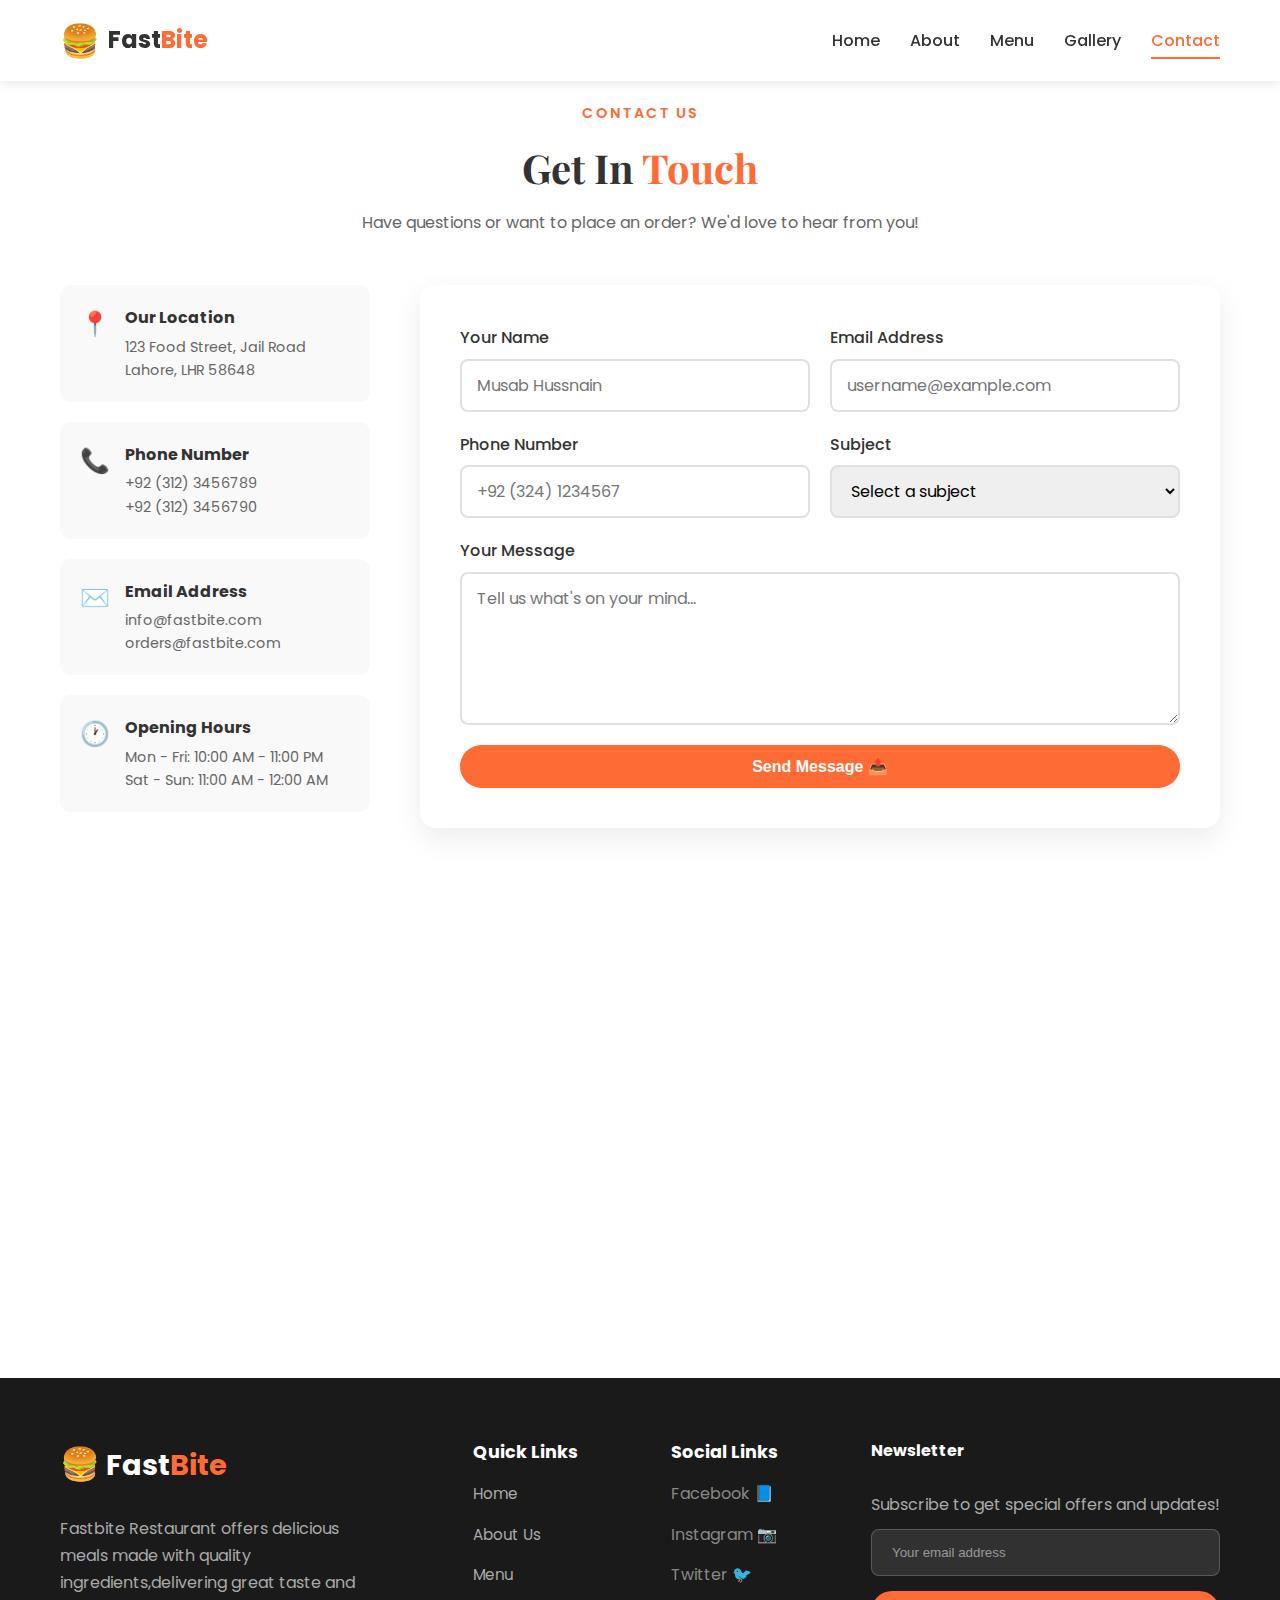
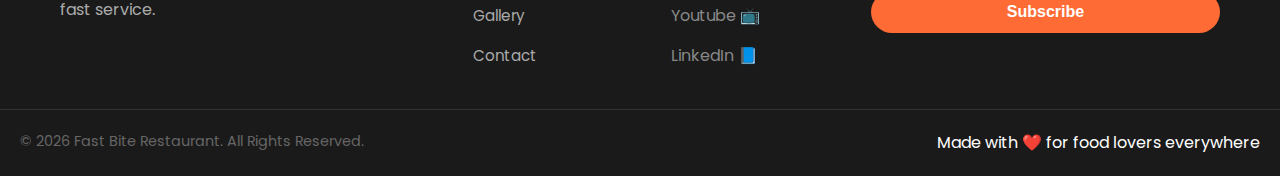
<file: contact.html>
<!DOCTYPE html>
<html lang="en">
<head>
    <meta charset="UTF-8">
    <meta name="viewport" content="width=device-width, initial-scale=1.0">
    <title>Contact Us - FastBite Restaurant</title>
    <link rel="icon" href="data:image/svg+xml,<svg xmlns=%22http://www.w3.org/2000/svg%22 viewBox=%220 0 100 100%22><text y=%22.9em%22 font-size=%2290%22>🍔</text></svg>">
    <link rel="preconnect" href="https://fonts.googleapis.com">
    <link rel="preconnect" href="https://fonts.gstatic.com" crossorigin>
    <link href="https://fonts.googleapis.com/css2?family=Poppins:wght@300;400;500;600;700;800&family=Playfair+Display:wght@700&display=swap" rel="stylesheet">
    <link rel="stylesheet" href="styles.css">
</head>
<body>
    <header class="header scrolled" id="header">
        <nav class="navbar">
            <a href="index.html" class="logo">
                <span class="logo-icon">🍔</span>
                <span class="logo-text">Fast<span class="highlight">Bite</span></span>
            </a>
            <ul class="nav-menu" id="nav-menu">
                <li class="nav-item"><a href="index.html" class="nav-link">Home</a></li>
                <li class="nav-item"><a href="about.html" class="nav-link">About</a></li>
                <li class="nav-item"><a href="menu.html" class="nav-link">Menu</a></li>
                <li class="nav-item"><a href="gallery.html" class="nav-link">Gallery</a></li>
                <li class="nav-item"><a href="contact.html" class="nav-link active">Contact</a></li>
            </ul>
            <button class="hamburger" id="hamburger" aria-label="Toggle menu">
                <span class="bar"></span>
                <span class="bar"></span>
                <span class="bar"></span>
            </button>
        </nav>
    </header>
    <main>
        <section class="contact" id="contact">
            <div class="container">
                <header class="section-header">
                    <span class="section-subtitle">Contact Us</span>
                    <h2 class="section-title">Get In <span class="highlight">Touch</span></h2>
                    <p class="section-description">
                        Have questions or want to place an order? We'd love to hear from you!
                    </p>
                </header>
                <div class="contact-grid">
                    <div class="contact-info">
                        <article class="info-card">
                            <div class="info-icon">📍</div>
                            <div class="info-content">
                                <h4>Our Location</h4>
                                <p>123 Food Street, Jail Road<br>Lahore, LHR 58648</p>
                            </div>
                        </article>
                        <article class="info-card">
                            <div class="info-icon">📞</div>
                            <div class="info-content">
                                <h4>Phone Number</h4>
                                <p>+92 (312) 3456789<br>+92 (312) 3456790</p>
                            </div>
                        </article>
                        <article class="info-card">
                            <div class="info-icon">✉️</div>
                            <div class="info-content">
                                <h4>Email Address</h4>
                                <p>info@fastbite.com<br>orders@fastbite.com</p>
                            </div>
                        </article>
                        <article class="info-card">
                            <div class="info-icon">🕐</div>
                            <div class="info-content">
                                <h4>Opening Hours</h4>
                                <p>Mon - Fri: 10:00 AM - 11:00 PM<br>Sat - Sun: 11:00 AM - 12:00 AM</p>
                            </div>
                        </article>
                    </div>
                    <form class="contact-form" action="#" method="POST">
                        <div class="form-group">
                            <label for="name">Your Name</label>
                            <input type="text" id="name" name="name" placeholder="Musab Hussnain" required>
                        </div>
                        <div class="form-group">
                            <label for="email">Email Address</label>
                            <input type="email" id="email" name="email" placeholder="username@example.com" required>
                        </div>
                        <div class="form-group">
                            <label for="phone">Phone Number</label>
                            <input type="tel" id="phone" name="phone" placeholder="+92 (324) 1234567">
                        </div>
                        <div class="form-group">
                            <label for="subject">Subject</label>
                            <select id="subject" name="subject" required>
                                <option value="">Select a subject</option>
                                <option value="order">Place an Order</option>
                                <option value="reservation">Table Reservation</option>
                                <option value="feedback">Feedback</option>
                                <option value="catering">Catering Inquiry</option>
                                <option value="other">Other</option>
                            </select>
                        </div>
                        <div class="form-group full-width">
                            <label for="message">Your Message</label>
                            <textarea id="message" name="message" rows="5" placeholder="Tell us what's on your mind..." required></textarea>
                        </div>
                        <button type="submit" class="btn btn-primary btn-full">
                            Send Message 📤
                        </button>
                    </form>
                </div>
                <div class="map-container">
                    <iframe
                        src="https://www.google.com/maps/embed?pb=!1m14!1m12!1m3!1d13592.553721931923!2d74.3939335!3d31.6026664!2m3!1f0!2f0!3f0!3m2!1i1024!2i768!4f13.1!5e0!3m2!1sen!2s!4v1766584805385!5m2!1sen!2s"
                        width="100%" height="400" style="border:0;" allowfullscreen="" loading="lazy"
                        title="FastBite Location">
                    </iframe>
                </div>
            </div>
        </section>
    </main>
<footer class="footer">
        <div class="footer-container">
            <div class="footer-brand">
                <h2 class="footer-logo"><span class="logo-icon">🍔</span> <span class="ft">Fast</span>Bite</h2>
                <p class="footer-description">
                    Fastbite Restaurant offers delicious meals made with quality ingredients,delivering great taste and
                    fast service.
                </p>
            </div>
            <div class="footer-links">
                <h3 class="footer-title">Quick Links</h3>
                <ul class="footer-nav">
                    <li class="footer-item"><a href="index.html" class="footer-link">Home</a></li>
                    <li class="footer-item"><a href="about.html" class="footer-link">About Us</a></li>
                    <li class="footer-item"><a href="menu.html" class="footer-link">Menu</a></li>
                    <li class="footer-item"><a href="gallery.html" class="footer-link">Gallery</a></li>
                    <li class="footer-item"><a href="contact.html" class="footer-link">Contact</a></li>
                </ul>
            </div>
            <div class="social-links">
                <h3 class="footer-title">Social Links</h3>
                <ul class="footer-nav">
                    <li class="footer-item">
                        <a href="#" class="social-link" aria-label="Facebook">Facebook 📘</a>
                    </li>
                    <li class="footer-item">
                        <a href="#" class="social-link" aria-label="Instagram">Instagram 📷</a>
                    </li>
                    <li class="footer-item">
                        <a href="#" class="social-link" aria-label="Twitter">Twitter 🐦</a>
                    </li>
                    <li class="footer-item">
                        <a href="#" class="social-link" aria-label="YouTube">Youtube 📺</a>
                    </li>
                    <li class="footer-item">
                        <a href="#" class="social-link" aria-label="LinkedIn">LinkedIn 📘</a>
                    </li>
                </ul>
            </div>
            <div class="footer-newsletter">
                <h4>Newsletter</h4>
                <p class="footer-description">Subscribe to get special offers and updates!</p>
                <form class="newsletter-form" action="#" method="POST">
                    <input type="email" placeholder="Your email address" required>
                    <button type="submit" class="btn btn-primary">Subscribe</button>
                </form>
            </div>
        </div>
        <div class="footer-bottom">
            <p class="footer-copy">&copy; 2026 Fast Bite Restaurant. All Rights Reserved.</p>
            <p class="footer-copy">Made with ❤️ for food lovers everywhere</p>
        </div>
    </footer>
    <script>
        const hamburger = document.getElementById('hamburger');
        const navMenu = document.getElementById('nav-menu');
        const header = document.getElementById('header');
        hamburger.addEventListener('click', () => {
            hamburger.classList.toggle('active');
            navMenu.classList.toggle('active');
        });
        window.addEventListener('scroll', () => {
            if (window.scrollY > 100) {
                header.classList.add('scrolled');
            } else {
                header.classList.remove('scrolled');
            }
        });
    </script>
</body>
</html>
</file>
<file: styles.css>
* {
    margin: 0;
    padding: 0;
    box-sizing: border-box;
}
html {
    scroll-behavior: smooth;
}
body {
    font-family: 'Poppins', sans-serif;
    line-height: 1.6;
    color: #333;
    background-color: #fff;
}
a {
    text-decoration: none;
    color: inherit;
}
ul {
    list-style: none;
}
img {
    max-width: 100%;
    height: auto;
    display: block;
}
figure {
    margin: 0;
}
.container {
    max-width: 1200px;
    margin: 0 auto;
    padding: 0 20px;
}
.highlight {
    color: #ff6b35;
}
.btn {
    display: inline-block;
    padding: 12px 28px;
    border-radius: 30px;
    font-weight: 600;
    cursor: pointer;
    transition: all 0.3s ease;
    border: none;
    font-size: 1rem;
    gap: 8px;
    display: inline-flex;
    align-items: center;
    justify-content: center;
}
.btn-primary {
    background: #ff6b35;
    color: #fff;
}
.btn-primary:hover {
    background: #fff;
    color: #ff6b35;
    border: 2px solid #ff6b35;
    transform: translateY(-2px);
    box-shadow: 0 15px 40px #ff6b357e;
}
.btn-secondary {
    background: transparent;
    border: 2px solid #1a1a1a;
    color: #1a1a1a;
}
.btn-secondary:hover {
    background: #1a1a1a;
    color: #fff;
    transform: translateY(-2px);
    box-shadow: 0 15px 40px rgba(0, 0, 0, 0.3);
}
.btn-white {
    background: #fff;
    color: #ff6b35;
}
.btn-white:hover {
    background: rgba(255, 255, 255, 0.2);
    transform: translateY(-2px);
    color: #fff;
    box-shadow: 0 14px 40px rgba(0, 0, 0, 0.2);
}
.ft {
    color: #fff;
}
.btn-full {
    width: 100%;
}
.header {
    position: fixed;
    top: 0;
    left: 0;
    right: 0;
    z-index: 1000;
    padding: 15px 0;
    transition: all 0.3s ease;
}
.header.scrolled {
    background: #fff;
    box-shadow: 0 2px 10px rgba(0, 0, 0, 0.1);
}
.navbar {
    max-width: 1200px;
    margin: 0 auto;
    padding: 0 20px;
    display: flex;
    justify-content: space-between;
    align-items: center;
}
.logo {
    display: flex;
    align-items: center;
    gap: 8px;
}
.logo-icon {
    font-size: 2rem;
}
.logo-text {
    font-size: 1.5rem;
    font-weight: 700;
    color: #333;
}
.nav-menu {
    display: flex;
    gap: 30px;
}
.nav-link {
    font-weight: 500;
    color: #333;
    transition: color 0.3s ease;
    padding: 5px 0;
}
.nav-link:hover, .nav-link.active {
    color: #ff6b35;
    border-bottom: 2px solid #ff6b35;
}
.hamburger {
    display: none;
    flex-direction: column;
    gap: 5px;
    background: none;
    border: none;
    cursor: pointer;
    padding: 5px;
}
.bar {
    width: 25px;
    height: 3px;
    background: #333;
    border-radius: 3px;
    transition: all 0.3s ease;
}
.hamburger.active .bar:nth-child(1) {
    transform: rotate(45deg) translate(6px, 6px);
}
.hamburger.active .bar:nth-child(2) {
    opacity: 0;
}
.hamburger.active .bar:nth-child(3) {
    transform: rotate(-45deg) translate(6px, -6px);
}
.section-header {
    text-align: center;
    margin-bottom: 50px;
}
.section-subtitle {
    color: #ff6b35;
    font-weight: 600;
    font-size: 0.9rem;
    text-transform: uppercase;
    letter-spacing: 2px;
}
.section-title {
    font-family: 'Playfair Display', serif;
    font-size: 2.5rem;
    color: #333;
    margin: 10px 0;
}
.section-description {
    color: #666;
    max-width: 600px;
    margin: 0 auto;
}
.hero {
    min-height: 100vh;
    display: flex;
    align-items: center;
    padding: 100px 20px 50px;
    max-width: 1200px;
    margin: 0 auto;
    gap: 50px;
}
.hero-content {
    flex: 1;
}
.hero-subtitle {
    display: inline-block;
    background: rgba(255, 107, 53, 0.1);
    color: #ff6b35;
    padding: 8px 16px;
    border-radius: 20px;
    font-size: 0.9rem;
    margin-bottom: 20px;
}
.hero-title {
    font-family: 'Playfair Display', serif;
    font-size: 3.5rem;
    line-height: 1.2;
    color: #333;
    margin-bottom: 20px;
}
.hero-description {
    color: #666;
    font-size: 1.1rem;
    margin-bottom: 30px;
    max-width: 500px;
}
.hero-buttons {
    display: flex;
    gap: 15px;
    margin-bottom: 40px;
}
.hero-stats {
    display: flex;
    gap: 40px;
}
.stat {
    text-align: center;
}
.stat-number {
    display: block;
    font-size: 2rem;
    font-weight: 700;
    color: #ff6b35;
}
.stat-label {
    color: #666;
    font-size: 0.9rem;
}
.hero-image {
    flex: 1;
}
.hero-figure {
    position: relative;
}
.hero-figure img {
    border-radius: 50%;
    width: 100%;
    max-width: 500px;
}
.floating {
    animation: float 3s ease-in-out infinite;
}
@keyframes float {
    0%, 100% {
        transform: translateY(0);
    }
    50% {
        transform: translateY(-15px);
    }
}
.features {
    padding: 80px 0;
    background: #f9f9f9;
}
.features-grid {
    display: grid;
    grid-template-columns: repeat(4, 1fr);
    gap: 30px;
}
.feature-card {
    background: #fff;
    padding: 30px;
    border-radius: 15px;
    text-align: center;
    transition: transform 0.3s ease, box-shadow 0.3s ease;
}
.feature-card:hover {
    transform: translateY(-10px);
    box-shadow: 0 15px 40px rgba(0, 0, 0, 0.2);
}
.feature-card:hover .feature-icon-box {
    transform: rotateY(360deg);
    transition: ease-in 0.2s;
}
.feature-icon-box {
    font-size: 2.5rem;
    margin-bottom: 15px;
}
.feature-card h3 {
    color: #333;
    margin-bottom: 10px;
}
.feature-card p {
    color: #666;
    font-size: 0.9rem;
}
.offer-banner {
    background: linear-gradient(135deg, #ff6b35, #ff8c5a);
    padding: 60px 0;
    text-align: center;
    color: #fff;
}
.offer-label {
    display: inline-block;
    background: rgba(255, 255, 255, 0.2);
    padding: 8px 20px;
    border-radius: 20px;
    margin-bottom: 15px;
}
.offer-content h2 {
    font-size: 2.5rem;
    margin-bottom: 10px;
}
.offer-content p {
    font-size: 1.2rem;
    margin-bottom: 25px;
}
.about {
    padding: 100px 0;
}
.about-grid {
    display: grid;
    grid-template-columns: 1fr 1fr;
    gap: 60px;
    align-items: center;
}
.about-images {
    position: relative;
}
.about-img-1 img, .about-img-2 img {
    border-radius: 15px;
}
.about-img-1 {
    max-width: 350px;
}
.about-img-2 {
    position: absolute;
    bottom: -30px;
    right: 0;
    max-width: 250px;
    border: 5px solid #fff;
    border-radius: 15px;
}
.experience-badge {
    position: absolute;
    top: 20px;
    right: 50px;
    background: #ff6b35;
    color: #fff;
    padding: 25px;
    border-radius: 50%;
    text-align: center;
    width: 120px;
    height: 120px;
    display: flex;
    flex-direction: column;
    justify-content: center;
    align-items: center;
}
.exp-number {
    font-size: 2rem;
    font-weight: 700;
}
.exp-text {
    font-size: 0.75rem;
    line-height: 1.3;
}
.about-content .section-subtitle, .about-content .section-title {
    text-align: left;
}
.about-text {
    color: #666;
    margin-bottom: 15px;
}
.about-features {
    margin: 25px 0;
}
.feature-item {
    display: flex;
    align-items: center;
    gap: 10px;
    margin-bottom: 10px;
}
.feature-icon {
    color: #ff6b35;
    font-weight: 700;
}
.our-story {
    padding: 80px 0;
    background: #f9f9f9;
}
.story-content {
    display: grid;
    grid-template-columns: 1fr 1fr;
    gap: 50px;
    align-items: center;
}
.story-text p {
    color: #666;
    margin-bottom: 15px;
}
.story-image img {
    border-radius: 15px;
    width: 100%;
}
.team {
    padding: 80px 0;
}
.team-grid {
    display: grid;
    grid-template-columns: repeat(4, 1fr);
    gap: 30px;
}
.team-card {
    text-align: center;
    background: #fff;
    border-radius: 15px;
    overflow: hidden;
    box-shadow: 0 5px 20px rgba(0, 0, 0, 0.08);
    transition: transform 0.3s ease;
}
.team-card:hover {
    transform: translateY(-10px);
    box-shadow: 0 5px 20px rgba(0, 0, 0, 0.3);
}
.team-image {
    overflow: hidden;
}
.team-image img {
    width: 100%;
    height: 250px;
    object-fit: cover;
    transition: transform 0.3s ease;
}
.team-card:hover .team-image img {
    transform: scale(1.1);
}
.team-info {
    padding: 20px;
}
.team-info h3 {
    color: #333;
    margin-bottom: 5px;
}
.team-info span {
    color: #ff6b35;
    font-size: 0.9rem;
}
.menu {
    padding: 100px 0;
}
.menu-category {
    margin-bottom: 60px;
}
.category-title {
    font-size: 1.8rem;
    color: #333;
    margin-bottom: 30px;
    padding-bottom: 15px;
    border-bottom: 2px solid #f0f0f0;
}
.menu-grid {
    display: grid;
    grid-template-columns: repeat(4, 1fr);
    gap: 25px;
}
.menu-card {
    background: #fff;
    border-radius: 15px;
    overflow: hidden;
    box-shadow: 0 5px 20px rgba(0, 0, 0, 0.08);
    transition: transform 0.3s ease, box-shadow 0.3s ease;
}
.menu-card:hover {
    transform: translateY(-10px);
    box-shadow: 0 15px 40px rgba(0, 0, 0, 0.3);
}
.menu-card-image {
    overflow: hidden;
}
.menu-card-image img {
    width: 100%;
    height: 180px;
    object-fit: cover;
    transition: transform 0.3s ease;
}
.menu-card:hover .menu-card-image img {
    transform: scale(1.1);
}
.menu-card-content {
    padding: 20px;
}
.menu-card-header {
    display: flex;
    justify-content: space-between;
    align-items: flex-start;
    margin-bottom: 10px;
    gap: 10px;
}
.menu-card-header h4 {
    color: #333;
    font-size: 1rem;
}
.price {
    color: #ff6b35;
    font-weight: 700;
    white-space: nowrap;
}
.menu-card-content p {
    color: #666;
    font-size: 0.85rem;
    margin-bottom: 15px;
    line-height: 1.5;
}
.menu-meta {
    display: flex;
    justify-content: space-between;
    font-size: 0.8rem;
    color: #888;
}
.gallery {
    padding: 100px 0;
}
.gallery-grid {
    display: grid;
    grid-template-columns: repeat(4, 1fr);
    gap: 20px;
}
.gallery-item {
    position: relative;
    overflow: hidden;
    border-radius: 15px;
    cursor: pointer;
}
.gallery-item.large {
    grid-column: span 2;
}
.gallery-item img {
    width: 100%;
    height: 250px;
    object-fit: cover;
    transition: transform 0.3s ease;
}
.gallery-item:hover img {
    transform: scale(1.1);
}
.gallery-item figcaption {
    position: absolute;
    bottom: 0;
    left: 0;
    right: 0;
    background: linear-gradient(transparent, rgba(0, 0, 0, 0.8));
    color: #fff;
    padding: 20px;
    transform: translateY(100%);
    transition: transform 0.3s ease;
}
.gallery-item:hover figcaption {
    transform: translateY(0);
}
.gallery-item figcaption h4 {
    font-size: 1rem;
    margin-bottom: 5px;
}
.gallery-item figcaption p {
    font-size: 0.85rem;
    opacity: 0.8;
}
.contact {
    padding: 100px 0;
}
.contact-grid {
    display: grid;
    grid-template-columns: 1fr 2fr;
    gap: 50px;
    margin-bottom: 50px;
}
.contact-info {
    display: flex;
    flex-direction: column;
    gap: 20px;
}
.info-card {
    display: flex;
    gap: 15px;
    padding: 20px;
    background: #f9f9f9;
    border-radius: 10px;
}
.info-icon {
    font-size: 1.5rem;
}
.info-content h4 {
    color: #333;
    margin-bottom: 5px;
}
.info-content p {
    color: #666;
    font-size: 0.9rem;
    line-height: 1.6;
}
.contact-form {
    display: grid;
    grid-template-columns: 1fr 1fr;
    gap: 20px;
    background: #fff;
    padding: 40px;
    border-radius: 15px;
    box-shadow: 0 10px 30px rgba(0, 0, 0, 0.08);
}
.form-group {
    display: flex;
    flex-direction: column;
}
.form-group.full-width {
    grid-column: span 2;
}
.form-group label {
    color: #333;
    font-weight: 500;
    margin-bottom: 8px;
}
.form-group input, .form-group select, .form-group textarea {
    padding: 12px 15px;
    border: 2px solid #e0e0e0;
    border-radius: 8px;
    font-family: inherit;
    font-size: 1rem;
    transition: border-color 0.3s ease;
}
.form-group input:focus, .form-group select:focus, .form-group textarea:focus {
    outline: none;
    border-color: #ff6b35;
}
.form-group textarea {
    resize: vertical;
}
.contact-form .btn {
    grid-column: span 2;
}
.map-container {
    border-radius: 15px;
    overflow: hidden;
}
.map-container iframe {
    display: block;
}
.footer {
    background: #1a1a1a;
    color: #fff;
    padding: 60px 0 0;
}
.footer-container {
    max-width: 1200px;
    margin: 0 auto;
    padding: 0 20px;
    display: flex;
    justify-content: space-between;
    align-items: flex-start;
    gap: 70px;
}
.newsletter-form {
    display: flex;
    flex-direction: column;
    gap: 15px;
}
.newsletter-form input {
    padding: 15px 20px;
    border-radius: 8px;
    background: rgba(255, 255, 255, 0.1);
    color: white;
    border: 1px solid rgba(255, 255, 255, 0.2);
}
.newsletter-form input::placeholder {
    color: rgba(255, 255, 255, 0.5);
}
.newsletter-form input:focus {
    border-color: #ff6b35;
    background: rgba(255, 255, 255, 0.15);
}
.footer-brand {
    max-width: 25vw;
}
.footer-logo {
    font-size: 1.8rem;
    color: #ff6b35;
    margin-bottom: 15px;
}
.footer-description {
    color: #aaa;
    line-height: 1.7;
    margin-top: 8%;
    margin-bottom: 3%;
}
.footer-links {
    flex-shrink: 0;
}
.footer-title {
    font-size: 1.1rem;
    margin-bottom: 15px;
    color: #fff;
}
.footer-nav {
    display: flex;
    flex-direction: column;
    gap: 15px;
}
.footer-item {
    flex-shrink: 0;
}
.footer-item:hover {
    transform: translateX(2px);
}
.footer-link {
    color: #aaa;
    transition: color 0.3s ease;
    white-space: nowrap;
    font-size: 0.95rem;
}
.footer-link:hover {
    color: #ff6b35;
}
.footer-bottom {
    display: flex;
    justify-content: space-between;
    border-top: 1px solid #333;
    text-align: center;
    padding: 20px;
    margin-top: 40px;
}
.social-links {
    display: flex;
    flex-direction: column;
    color: #888;
}
.social-link:hover {
    color: #ff6b35;
}
.footer-copy:first-child{
    color: #666;
    font-size: 0.9rem;
}
@media(max-width: 1090px){
    .footer-container{
        display: flex;
        gap: 50px;
    }
}
@media (max-width: 1024px) {
    .hero-title {
        font-size: 2.8rem;
    }
    .features-grid, .team-grid {
        grid-template-columns: repeat(2, 1fr);
    }
    .menu-grid {
        grid-template-columns: repeat(2, 1fr);
    }
    .gallery-grid {
        grid-template-columns: repeat(2, 1fr);
    }
    .footer-container{
        display: flex;
        flex-wrap: wrap;
    }
}
@media (max-width: 768px) {
    .hamburger {
        display: flex;
    }
    .nav-menu {
        position: fixed;
        top: 70px;
        left: -100%;
        width: 100%;
        background: #fff;
        flex-direction: column;
        align-items: center;
        padding: 30px 0;
        transition: left 0.3s ease;
        box-shadow: 0 5px 20px rgba(0, 0, 0, 0.1);
    }
    .nav-menu.active {
        left: 0;
    }
    .hero {
        flex-direction: column;
        text-align: center;
        padding-top: 120px;
    }
    .hero-title {
        font-size: 2.2rem;
    }
    .hero-buttons {
        justify-content: center;
    }
    .hero-stats {
        justify-content: center;
    }
    .hero-image {
        max-width: 400px;
    }
    .hero-badge {
        display: none;
    }
    .about-grid, .story-content, .contact-grid {
        grid-template-columns: 1fr;
    }
    .about-images {
        max-width: 400px;
        margin: 0 auto;
    }
    .about-content .section-subtitle, .about-content .section-title {
        text-align: center;
    }
    .section-title {
        font-size: 2rem;
    }
    .contact-form {
        grid-template-columns: 1fr;
        padding: 25px;
    }
    .form-group.full-width, .contact-form .btn {
        grid-column: span 1;
    }
    .footer-container {
        flex-direction: column;
        align-items: center;
        text-align: center;
    }
    .footer-brand {
        max-width: 100%;
    }
    .footer-nav {
        justify-content: center;
    }
    .footer-container{
        display: flex;
        gap: 60px;
    }
}
@media (max-width: 480px) {
    .hero-title {
        font-size: 1.8rem;
    }
    .hero-buttons {
        flex-direction: column;
        align-items: center;
    }
    .hero-stats {
        flex-direction: column;
        gap: 20px;
    }
    .features-grid, .team-grid, .menu-grid, .gallery-grid {
        grid-template-columns: 1fr;
    }
    .gallery-item.large {
        grid-column: span 1;
    }
    .offer-content h2 {
        font-size: 1.8rem;
    }
    .experience-badge {
        width: 100px;
        height: 100px;
        padding: 20px;
        right: 20px;
    }
    .exp-number {
        font-size: 1.5rem;
    }
    .about-img-2 {
        position: relative;
        bottom: 0;
        margin-top: 20px;
        max-width: 100%;
    }
    .footer-nav {
        flex-direction: column;
        gap: 10px;
    }
}
</file>
